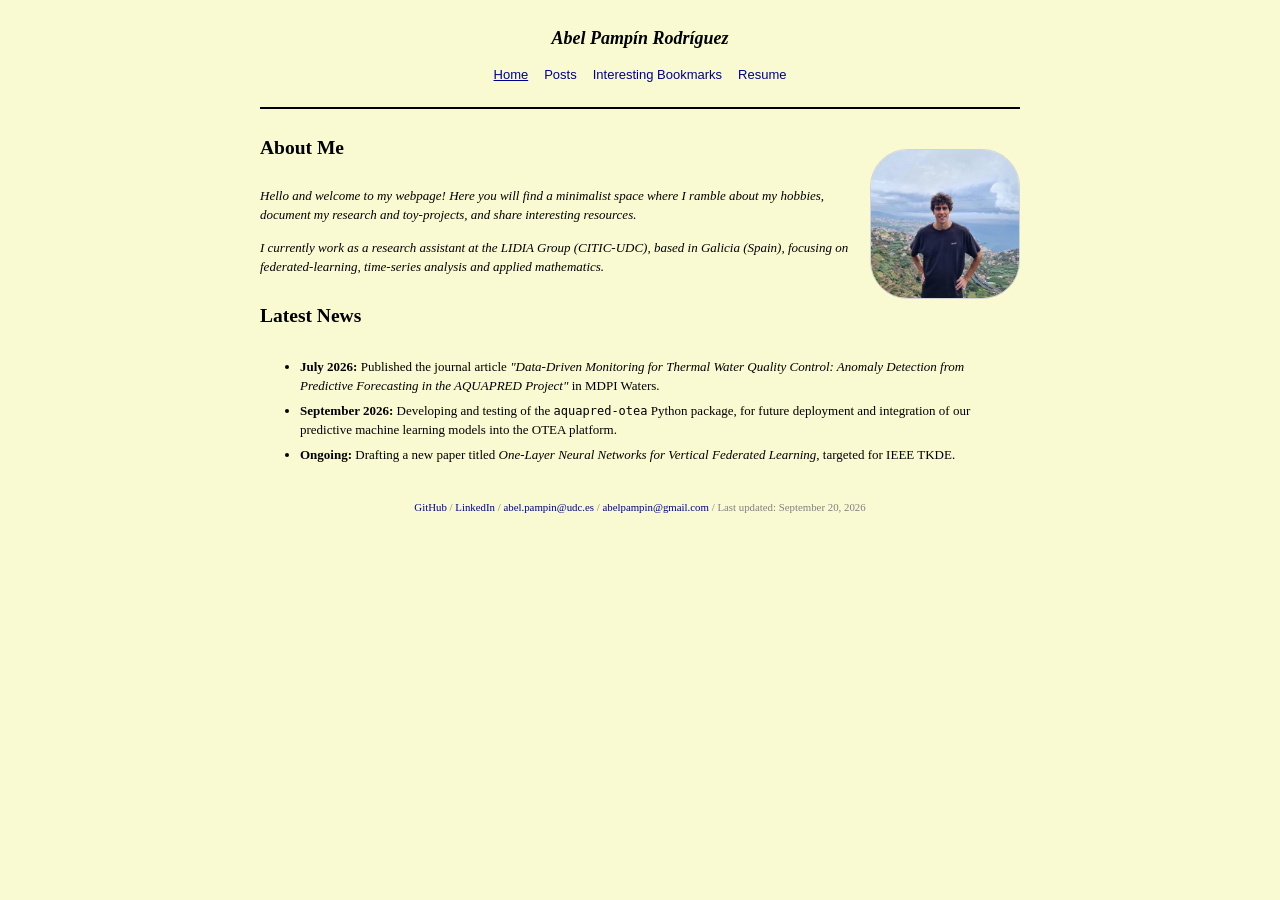
<file: index.html>
<!doctype html>
<html lang="en">
  <head>
    <meta charset="utf-8" />
    <meta name="author" content="Abel Pampín Rodríguez" />
    <meta name="description" content="Personal Web page" />
    <meta name="viewport" content="width=device-width, initial-scale=1.0" />

    <title>Abel's Home Page</title>
    <link href="/styles/basic.css" rel="stylesheet" />
    <link rel="icon" type="image/x-icon" href="/images/favicon.ico" />
  </head>
  <body>
    <header>
      <div class="profile">
        <h1>Abel Pampín Rodríguez</h1>
      </div>
      <nav>
        <ul>
          <li><a href="#" aria-current="page">Home</a></li>
          <li><a href="posts.html">Posts</a></li>
          <li><a href="bookmarks.html">Interesting Bookmarks</a></li>
          <li><a href="cv.html">Resume</a></li>
        </ul>
      </nav>
    </header>
    <main>
      <!-- SOBRE MI -->
      <section class="about-me">
        <img class="profile" src="/images/eu.jpg" alt="Profile picture" />
        <h2>About Me</h2>
        <p>
          Hello and welcome to my webpage! Here you will find a minimalist space
          where I ramble about my hobbies, document my research and
          toy-projects, and share interesting resources.
        </p>
        <p>
          I currently work as a research assistant at the LIDIA Group
          (CITIC-UDC), based in Galicia (Spain), focusing on federated-learning,
          time-series analysis and applied mathematics.
        </p>
      </section>
      <!-- NOTICIAS -->
      <section class="latest-news">
        <h2>Latest News</h2>
        <ul>
          <li>
            <strong>July 2026:</strong> Published the journal article
            <em
              >"Data-Driven Monitoring for Thermal Water Quality Control:
              Anomaly Detection from Predictive Forecasting in the AQUAPRED
              Project"</em
            >
            in MDPI Waters.
          </li>
          <li>
            <strong>September 2026:</strong> Developing and testing of the
            <code>aquapred-otea</code> Python package, for future deployment and
            integration of our predictive machine learning models into the OTEA
            platform.
          </li>
          <li>
            <strong>Ongoing:</strong> Drafting a new paper titled
            <em>One-Layer Neural Networks for Vertical Federated Learning</em>,
            targeted for IEEE TKDE.
          </li>
        </ul>
      </section>
    </main>
    <footer>
      <a href="https://github.com/abeludc93/">GitHub</a> /
      <a href="https://www.linkedin.com/in/abelpr">LinkedIn</a> /
      <a href="mailto:abel.pampin@udc.es">abel.pampin@udc.es</a> /
      <a href="mailto:abelpampin@gmail.com">abelpampin@gmail.com</a> /
      <span
        >Last updated:
        <time datetime="2026-09-20">September 20, 2026</time></span
      >
    </footer>
  </body>
</html>
</file>
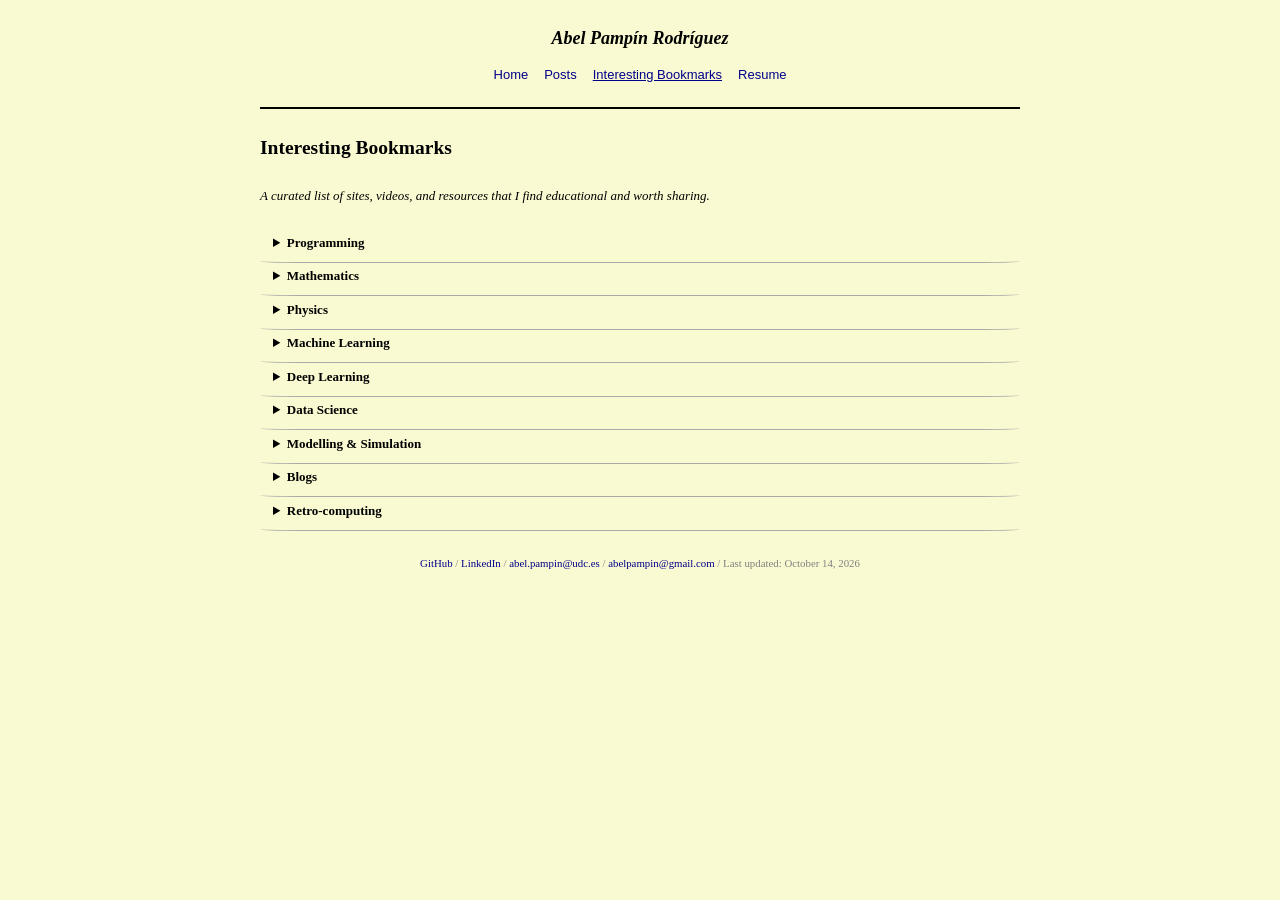
<file: bookmarks.html>
<!doctype html>
<html lang="en">
  <head>
    <meta charset="utf-8" />
    <meta name="author" content="Abel Pampín Rodríguez" />
    <meta name="description" content="Favourite Bookmarks - Abel's Web page" />
    <meta name="viewport" content="width=device-width, initial-scale=1.0" />

    <title>Interesting Bookmarks - Abel's Web</title>
    <link href="/styles/basic.css" rel="stylesheet" />
    <link rel="icon" type="image/x-icon" href="/images/favicon.ico" />
  </head>
  <body>
    <header>
      <div class="profile">
        <h1>Abel Pampín Rodríguez</h1>
      </div>
      <nav>
        <ul>
          <li><a href="index.html">Home</a></li>
          <li><a href="posts.html">Posts</a></li>
          <li><a href="#" aria-current="page">Interesting Bookmarks</a></li>
          <li><a href="cv.html">Resume</a></li>
        </ul>
      </nav>
    </header>
    <main>
      <section class="bookmarks-intro">
        <h2>Interesting Bookmarks</h2>
        <p>
          A curated list of sites, videos, and resources that I find educational
          and worth sharing.
        </p>
      </section>

      <!-- SECCIÓN: PROG -->
      <details name="bookmarks">
        <summary>Programming</summary>
        <table class="bookmark-table">
          <thead>
            <tr>
              <th>Resource</th>
              <th>Description</th>
            </tr>
          </thead>
          <tbody>
            <tr>
              <td>
                <a
                  href="https://www3.ntu.edu.sg/home/ehchua/programming/index.html"
                  target="_blank"
                  >yet another insignificant Programming Notes</a
                >
              </td>
              <td>
                A personal favourite containing programming notes and tutorials
                covering various languages (mostly Java) and concepts such as
                OOP, Databases, Webapps. Beginner friendly explanations from the
                ground-up. A must from Chua Hock-Chuan from the NTU University.
              </td>
            </tr>
            <tr>
              <td>
                <a href="https://www.mclibre.org/" target="_blank"
                  >Material Curricular Libre</a
                >
              </td>
              <td>
                Open educational resources and materials for web and software
                development (in Spanish). It also hosts a number of computer
                science magazines. Author: Bartolomé Sintes Marco.
              </td>
            </tr>
            <tr>
              <td>
                <a href="https://calmcode.io/" target="_blank">Calmcode.io</a>
              </td>
              <td>
                Short, clear, and calm video tutorials focusing on individual
                tools and libraries within the Python ecosystem. Comfy stuff.
                From Vincent D. Warmerdam, who's also a founding enginner of the
                much-beloved Marimo notebooks and whose personal blog
                (koaning.io) I also recommend.
              </td>
            </tr>
            <tr>
              <td>
                <a
                  href="https://developer.mozilla.org/en-US/docs/Learn_web_development"
                  target="_blank"
                  >MDN Web Docs</a
                >
              </td>
              <td>
                T&centerdot;H&centerdot;E reference platform for consulting and
                learning standard web development.
              </td>
            </tr>
            <tr>
              <td>
                <a
                  href="https://www.cs.yale.edu/homes/aspnes/classes/223/notes.html"
                  target="_blank"
                  >CPSC 223: Data Structures and Programming Techniques</a
                >
              </td>
              <td>
                This is a massive 2022 book from Yale. It covers all there is to
                know on both C programming and foundational data structures. I
                did not read the whole lot but it is quite useful for consulting
                thanks to its detailed table of contents - indexing around 800
                pages.
              </td>
            </tr>
            <tr>
              <td>
                <a
                  href="https://blogs.mathworks.com/student-lounge/2026/08/24/learn-matlab-a-students-guide/"
                  target="_blank"
                  >Learn MATLAB: A Student's guide</a
                >
              </td>
              <td>
                A great collection of resources, tutorials, cheat sheets and
                first steps for anyone starting to learn MATLAB. I specially
                recommend the MATLAB Onramp courses and this
                <a href="https://github.com/mathworks/awesome-matlab-students"
                  >awesome GitHub repository.
                </a>
              </td>
            </tr>
          </tbody>
        </table>
      </details>

      <!-- SECCIÓN: MATES -->
      <details name="bookmarks">
        <summary>Mathematics</summary>
        <table class="bookmark-table">
          <thead>
            <tr>
              <th>Resource</th>
              <th>Description</th>
            </tr>
          </thead>
          <tbody>
            <tr>
              <td>
                <a
                  href="http://hyperphysics.phy-astr.gsu.edu/hbase/hmat.html#hmath"
                  target="_blank"
                  >HyperMath</a
                >
              </td>
              <td>
                Concept maps and summary explanations of mathematical
                principles, applied statistics and their links to problems in
                physics and astronomy. Old but gold - &copy; 1998 C.R. Nave from
                Georgia State University.
              </td>
            </tr>
            <tr>
              <td>
                <a href="https://minireference.com/" target="_blank"
                  >No Bullshit Textbooks</a
                >
              </td>
              <td>
                A collection of books written by Ivan Savov, meant for students
                &amp; self-learners. It styles a straight-to-the-point attitude
                on calculus, mechanics, and linear algebra. Upcoming releases
                include statistics, physics and an engineering guide. I've only
                read the linear algebra look so far, but I loved it. It's a huge
                book that covers many concepts: you really can't get more for
                that price. I recommend checking the first pages of his books
                online and downloading his printable tutorials for free.
              </td>
            </tr>
            <tr>
              <td>
                <a href="https://www.bravernewmath.com/" target="_blank"
                  >Braver New Math</a
                >
              </td>
              <td>
                Seth Braver - mathematics professor in the South Puget Sound
                Community College - has published a series of books with fresh
                perspectives on learning mathematics that I'm particulary fond
                of. I began with his 'The Dark Art of Linear Algebra: an
                intuitive geometric approach', but I have since read 'Full
                Frontal Calculus' and 'Precalculus Made Difficult', all of which
                are really exceptional. A simple, humoristic and unique style
                that speaks highly of its author. Currently reading his
                'Lobachesky Illuminated' to shed some light on non-Euclidean
                geometry once and for all.
              </td>
            </tr>
            <tr>
              <td>
                <a
                  href="https://www.youtube.com/watch?v=LYCwHcHRhCg&list=PLKc2XOQp0dMwj9zAXD5LlWpriIXIrGaNb"
                  target="_blank"
                  >Penn Online Learning Calculus</a
                >
              </td>
              <td>
                A good YouTube series on Single Variable Calculus from the
                University of Pennsylvania's by Prof. Robert Ghrist.
              </td>
            </tr>
            <tr>
              <td>
                <a href="https://www.3blue1brown.com/" target="_blank"
                  >3Blue1Brown</a
                >
              </td>
              <td>
                I've got nothing else to say: the best animated visual
                explanations of a multitude of mathematical concepts. Grant
                Sanderson single-handledly developed <code>manim</code>, a
                graphics library for creating mathematical animations. His
                famous YouTube channel is golden.
              </td>
            </tr>
            <tr>
              <td>
                <a href="https://www.cs.us.es/~fsancho/Blog/" target="_blank"
                  >MatematIA</a
                >
              </td>
              <td>
                Blog of Universidad de Sevilla professor Fernando Sancho
                Caparrini, with detailed entries on a suite of computer science
                topics, mathematics and modelling; a real treat. There are also
                full
                <a
                  href="https://www.cs.us.es/~fsancho/Docencia/"
                  target="_blank"
                  >courses</a
                >
                on logic, machine learning, multi-agent modelling and much more.
              </td>
            </tr>
            <tr>
              <td>
                <a
                  href="https://maprieto.github.io/JB_Calculo1_UDC/capitulos/README.html"
                  target="_blank"
                  >Cálculo en una variable (UDC)</a
                >
              </td>
              <td>
                Collection of Jupyter notebooks covering single-variable
                calculus topics from Universidade da Coruña (in Spanish).
              </td>
            </tr>
            <tr>
              <td>
                <a
                  href="https://gced-cm.github.io/JB-Calculo2-UDC/capitulos/README.html"
                  target="_blank"
                  >Cálculo en varias variables (UDC)</a
                >
              </td>
              <td>
                Collection of Jupyter notebooks covering multivariable calculus
                topics from Universidade da Coruña (in Spanish).
              </td>
            </tr>
            <tr>
              <td>
                <a
                  href="https://www.uclm.es/conocimiento/cursos/algebra-1-es"
                  target="_blank"
                  >Algebra I (UCLM)</a
                >
              </td>
              <td>
                Course materials for Algebra I by Enrique Castillo at UCLM
                (available in
                <a
                  href="https://www.uclm.es/conocimiento/cursos/algebra-1-en"
                  target="_blank"
                  >English</a
                >
                &amp; Spanish).
              </td>
            </tr>
            <tr>
              <td>
                <a
                  href="https://www.uclm.es/conocimiento/cursos/algebra-2-es"
                  target="_blank"
                  >Algebra II (UCLM)</a
                >
              </td>
              <td>
                Course materials for Algebra II by Enrique Castillo at UCLM
                (available in
                <a
                  href="https://www.uclm.es/conocimiento/cursos/algebra-2-en"
                  target="_blank"
                  >English</a
                >
                &amp; Spanish).
              </td>
            </tr>
          </tbody>
        </table>
      </details>

      <!-- SECCIÓN: FISICA -->
      <details name="bookmarks">
        <summary>Physics</summary>
        <table class="bookmark-table">
          <thead>
            <tr>
              <th>Resource</th>
              <th>Description</th>
            </tr>
          </thead>
          <tbody>
            <tr>
              <td>
                <a
                  href="http://hyperphysics.phy-astr.gsu.edu/hbase/hph.html"
                  target="_blank"
                  >HyperPhysics</a
                >
              </td>
              <td>
                A broad and comprehensive exploration of different physics
                topics trough concept maps. © 2024 C.R. Nave from Georgia State
                University.
              </td>
            </tr>
            <tr>
              <td>
                <a href="https://javalab.org/en/" target="_blank">Javalab</a>
              </td>
              <td>
                A rich collectin of interactive science simulations and virtual
                experiments for educational purposes. Technology and mathematics
                demos can also be found. As far as I know, this is an old
                website created in 1996 by South Korean teacher Dong-joon Lee.
                As the name suggest, the first simulations were actually Java
                applets, but they have been completely remade w/ HTML5.
              </td>
            </tr>
            <tr>
              <td>
                <a
                  href="https://www.ibiblio.org/kuphaldt/electricCircuits/"
                  target="_blank"
                  >Electric Circuits</a
                >
              </td>
              <td>
                A free series of textbooks on the subjects of electricity and
                electronics. © 2000-2023, Tony R. Kuphaldt.
              </td>
            </tr>
            <tr>
              <td>
                <a
                  href="https://www.falstad.com/circuit/circuitjs.html"
                  target="_blank"
                  >Circuit Simulator</a
                >
              </td>
              <td>
                A useful, free and completely online electrical and electronic
                simulator written in JavaScript. (Paul Falstad / Iain Sharp)
              </td>
            </tr>
          </tbody>
        </table>
      </details>

      <!-- SECCIÓN: ML -->
      <details name="bookmarks">
        <summary>Machine Learning</summary>
        <table class="bookmark-table">
          <thead>
            <tr>
              <th>Resource</th>
              <th>Description</th>
            </tr>
          </thead>
          <tbody>
            <tr>
              <td>
                <a
                  href="https://amueller.github.io/aml/index.html"
                  target="_blank"
                  >Applied Machine Learning in Python</a
                >
              </td>
              <td>
                Excellent guide to machine learning by Andreas Müller, core
                contributor to scikit-learn, based on the course on ML that he
                held at Columbia, which I also recommend. It is a bottom-up free
                book which makes heavy use of notebooks and practices.
              </td>
            </tr>
            <tr>
              <td>
                <a
                  href="https://www.cs.columbia.edu/~amueller/comsw4995s20/schedule/"
                  target="_blank"
                  >Applied Machine Learning (Columbia)</a
                >
              </td>
              <td>
                You can find here the slides and video lectures for Andreas
                Müller's AML course at Columbia University. I recommend reading
                the slides or watching the corresponding video lectures before
                diving in the respective chapter from the previous link.
              </td>
            </tr>

            <tr>
              <td>
                <a
                  href="http://www.cs.cornell.edu/courses/cs4780/2018fa/lectures/index.html"
                  target="_blank"
                  >Machine Learning for Intelligent Systems</a
                >
              </td>
              <td>
                Course site for CS4780 at Cornell University by professor Kilian
                Weinberger. This course may seem old nowadays (Fall 2018), but
                it contains great materials and video lectures on different
                machine learning topics.
              </td>
            </tr>
            <tr>
              <td>
                <a
                  href="https://cs.nyu.edu/~yann/2010f-G22-2565-001/index.html"
                  target="_blank"
                  >Machine Learning and Pattern Recognition</a
                >
              </td>
              <td>
                This is the homepage for Yann LeCun ML course at NYU (Fall
                2010). I picked the last edition of said course, but there are
                available older versions from 2004. I've yet to review these,
                but it would be an interesting idea for a future post. Of
                course, practices involve LeCun's programming language, LUSH, a
                dialect of Lisp. I'll be covering these language, and some of
                the demos available, as well as a guide for its installation on
                modern machines in a future entry.
              </td>
            </tr>
            <tr>
              <td>
                <a href="https://cs229.stanford.edu/" target="_blank"
                  >CS229: Machine Learning</a
                >
              </td>
              <td>
                Stanford's legendary machine learning course taught by Andrew
                Ng. I've linked the current edition (Summer 2026). Search for
                the older Summer 2022 for Andrew's <em>opera prima</em>.
              </td>
            </tr>
            <tr>
              <td>
                <a
                  href="https://slama.dev/notes/introduction-to-machine-learning/"
                  target="_blank"
                  >Introduction to Machine Learning</a
                >
              </td>
              <td>
                Compendium of notes on ML basics by slama.dev (Tom) from Ullrich
                Köthe course at University of Heidelberg in 2022. I happen to
                known this webpage from this post, but I enjoyed his whole blog.
              </td>
            </tr>
            <tr>
              <td>
                <a
                  href="https://www.cs.us.es/~fsancho/Docencia/"
                  target="_blank"
                  >Cursos IA - Fernando Sancho Caparrini</a
                >
              </td>
              <td>
                Teaching materials and courses on Artificial Intelligence,
                Logic, and Agent Modelling with Julia, NetLogo &amp; Prolog (in
                Spanish). From University of Seville professor Fernando Sancho
                Caparrini, whose blog I also emphatically recommend.
              </td>
            </tr>
            <tr>
              <td>
                <a
                  href="http://personal.cimat.mx:8181/~mrivera/cursos/temas_aprendizaje.html"
                  target="_blank"
                  >Notas de Apredizaje Automático Profundo</a
                >
              </td>
              <td>
                Notes of Machine Learning by Mariano Rivera, in Spanish (CIMAT ©
                2022, Mexican Mathematical Research Center).
              </td>
            </tr>
          </tbody>
        </table>
      </details>

      <!-- SECCIÓN: DL -->
      <details name="bookmarks">
        <summary>Deep Learning</summary>
        <table class="bookmark-table">
          <thead>
            <tr>
              <th>Resource</th>
              <th>Description</th>
            </tr>
          </thead>
          <tbody>
            <tr>
              <td>
                <a
                  href="http://neuralnetworksanddeeplearning.com/index.html"
                  target="_blank"
                  >Neural networks and Deep learning</a
                >
              </td>
              <td>
                The all-time classic 2015 online book by Michael Nielsen
                explaining the core principles of neural networks. A relatively
                short must-read for newcomers on DL.
              </td>
            </tr>
            <tr>
              <td>
                <a href="https://www.deeplearningbook.org/" target="_blank"
                  >Deep Learning Book</a
                >
              </td>
              <td>
                Another classic on deep learning by legends Ian Goodfellow,
                Yoshua Bengio, and Aaron Courville (MIT Press). Online HTML
                format but printable. It is a good follow-up after Nielsen's
                <em>Neural networks and Deep learning</em>.
              </td>
            </tr>
            <tr>
              <td>
                <a href="https://atcold.github.io/didactics" target="_blank"
                  >ML and DL courses</a
                >
              </td>
              <td>
                Although I also list Alfredo Canziani entire webpage under
                <i>Blogs &amp; Educational Pages</i>, I like to reference here
                directly his collection of courses on ML &amp; DL that he
                generously uploads for free. Most of them are teaching materials
                from his NYU classes.
              </td>
            </tr>
            <tr>
              <td>
                <a href="https://cs230.stanford.edu/" target="_blank"
                  >CS230: Deep Learning</a
                >
              </td>
              <td>
                Another classic, Stanford's 2018 deep learning course taught by
                Andrew Ng. You can find slides on different topics under
                <i>Syllabus</i> and corresponding video-classes under
                <i>Lecture Videos</i>.
              </td>
            </tr>
            <tr>
              <td>
                <a
                  href="https://github.com/NNDesignDeepLearning"
                  target="_blank"
                  >Neural Network Design</a
                >
              </td>
              <td>
                I encountered this book -by Hagan, Demuth, Beale &amp; De Jesús-
                after firing up the <em>Neural Networks</em> section on the
                <code>demo</code> app of Matlab 5.0 of all places. I was baffled
                with the quality of simulations and interactive figures that the
                team had created in order to promote their book. Later, I was
                delighted to know that the same authors created a Python package
                that ports those same demos, called <code>nndesigndemos</code>.
                Furthermore, they are working of a follow-up book, focusng of
                deep neural networks. All code and textbooks are freely
                available online.
              </td>
            </tr>
            <tr>
              <td>
                <a href="https://sebastianraschka.com/teaching/" target="_blank"
                  >Sebastian Raschka's Courses</a
                >
              </td>
              <td>
                Sebastian is a former professor in the department of Statistics
                at the UWM and is better known for his excellent free video
                lectures, notebooks and courses on both machine learning - but
                specially - on deep learning. I recommend his famous
                <em>Build a Large Languague Model (From Scratch)</em> as a good
                in-depth intro to LLMs.
              </td>
            </tr>
            <tr>
              <td>
                <a href="https://fleuret.org/francois/lbdl.html" target="_blank"
                  >The Little Book of Deep Learning</a
                >
              </td>
              <td>
                A compact, phone-formatted introduction to deep learning by
                François Fleuret. It is relatively brief but it cuts straight to
                the point. It's a nice resource to have at hand and as a quick
                look-up for consultation.
              </td>
            </tr>
            <tr>
              <td>
                <a href="https://course.fast.ai/" target="_blank"
                  >Practical Deep Learning for Coders</a
                >
              </td>
              <td>
                Jeremy Howard, cofounder of Fast.ai and ex-president at Kaggle,
                teaches this renowned top-down course to deep learning, with an
                examples first approach, consisting of 9 lessons of hour and a
                half each, plus additional &amp; freely available material. I
                personally did not watch this series yet, but I will let Peter
                Norvig (Researh Director @ Google) convice you:
                <cite
                  >... this is one of the best sources for a programmer to
                  become proficient in deep learning.</cite
                >. To finish off, they have recently released a second part
                focusing of teaching Stable Diffusion.
              </td>
            </tr>
            <tr>
              <td>
                <a href="https://udlbook.github.io/udlbook/" target="_blank"
                  >Understanding Deep Learning</a
                >
              </td>
              <td>
                Online book providing a modern overview of deep learning
                concepts, such as Transformers, LLMs, NLP, CV, RL, but also ML
                &amp; Optimization theory. By Simon J.D. Prince. I did not
                review this material yet but it strikes me as good quality.
                Also, for those a hands-on approach, there are lots of code
                notebooks available (68!) with examples covering the whole text.
              </td>
            </tr>
          </tbody>
        </table>
      </details>

      <!-- SECCIÓN: DATA SCIENCE -->
      <details name="bookmarks">
        <summary>Data Science</summary>
        <table class="bookmark-table">
          <thead>
            <tr>
              <th>Resource</th>
              <th>Description</th>
            </tr>
          </thead>
          <tbody>
            <tr>
              <td>
                <a
                  href="https://theoryandpractice.org/stats-ds-book/intro.html"
                  target="_blank"
                  >Statistics and Data Science</a
                >
              </td>
              <td>
                A <em>jupyter book</em> on data science and statistics by Prof.
                Cranmer of NYU Physics, conceived as a graduate-level course.
                Although the recorded lectures are not available (unless you're
                a student of NYU), there collection of notebooks on different
                topics such as probability, statistics and ML are wonderful.
              </td>
            </tr>
            <tr>
              <td>
                <a href="https://cienciadedatos.net/" target="_blank"
                  >Ciencia de datos</a
                >
              </td>
              <td>
                Free divulgative web offering theory and practical examples in
                both R and Python on statistics, forecasting and data science
                topics. Available primarily in Spanish, but also English and
                Chinese. Great team!
              </td>
            </tr>
          </tbody>
        </table>
      </details>

      <!-- SECCIÓN: M2I -->
      <details name="bookmarks">
        <summary>Modelling &amp; Simulation</summary>
        <table class="bookmark-table">
          <thead>
            <tr>
              <th>Resource</th>
              <th>Description</th>
            </tr>
          </thead>
          <tbody>
            <tr>
              <td>
                <a
                  href="https://faculty.washington.edu/kutz/page5/page23/"
                  target="_blank"
                  >Nathan Kutz</a
                >
              </td>
              <td>
                Lecture materials and videos on applied math, focused on
                data-driven methods, by Nathan Kutz and Steven Brunton, from the
                University of Washington. This is a magnificient resource, feel
                free to explore Nathan's website for more material. (example:
                book connecting data science with dynamical systems and control
                <a href="https://databookuw.com/" target="_blank"
                  >Data Driven Science and Engineering</a
                >).
              </td>
            </tr>
            <tr>
              <td>
                <a href="https://www.eigensteve.com/" target="_blank"
                  >Steven Brunton</a
                >
              </td>
              <td>
                It's Eigensteve. His
                <a
                  href="https://www.youtube.com/channel/UCm5mt-A4w61lknZ9lCsZtBw"
                  target="_blank"
                  >YouTube channel</a
                >
                alone is worth a gold mine. He has video courses on pretty much
                everything related with modelling and data science: engineering
                maths, dynamical systems, ML, RL, PhysicsML, control theory,
                statistics &amp; probability... you name it.
                <i>-I'M A BIG FAN-</i>.
              </td>
            </tr>
            <tr>
              <td>
                <a href="https://www.mathworks.com/moler.html" target="_blank"
                  >Cleve Moler's Textbooks</a
                >
              </td>
              <td>
                Co-author of the LINPACK &amp; EISPACK libraries, founder and
                chief scientist of MathWorks&copy;, Cleve Moler was MATLAB. The
                folks at MathWorks have two of his textbooks online, alongside
                course materials: <em>Numerical Computing with MATLAB</em>, and
                <em>Experiments with MATLAB</em>.
              </td>
            </tr>
            <tr>
              <td>
                <a href="https://beltoforion.de/en/" target="_blank"
                  >Belt Of Orion</a
                >
              </td>
              <td>
                Great STEM articles on Mathematics, Physics, and Computer
                Science (example: numerical comparison using a pendulum
                <a
                  href="https://beltoforion.de/en/runge-kutta_vs_euler/index.php"
                  target="_blank"
                  >Runge Kutta vs Euler</a
                >). Sadly, it does not have a large collection of posts, but
                every one of them is worth reading!
              </td>
            </tr>
            <tr>
              <td>
                <a
                  href="https://brianmcfee.net/dstbook-site/content/intro.html"
                  target="_blank"
                  >Digital Signals Theory</a
                >
              </td>
              <td>
                Online book on digital signal processing that follows the course
                syllabus for
                <em>Fundamentals of Digitals Signals Theory (I)</em> by NYU
                professor Brian McFee.
              </td>
            </tr>
            <tr>
              <td>
                <a
                  href="https://sabs-r3.github.io/scientific-computing/unit_0_introduction/"
                  target="_blank"
                  >Modelling and Scientific Computing in Python</a
                >
              </td>
              <td>
                An online course on modelling and scientific computing with
                Python created for the Oxford Doctoral Training Centre by Martin
                Robinson.
              </td>
            </tr>
            <tr>
              <td>
                <a
                  href="https://sabs-r3.github.io/ScientificComputingInMatlab/unit_0_introduction/"
                  target="_blank"
                  >Scientific Computing in MATLAB</a
                >
              </td>
              <td>
                A brief online course on scientific computing using MATLAB. It's
                not quite analogous to the previous one, but it's shorter and
                nicely put. Created by Martin Robinson for the Oxford Doctoral
                Training Centre.
              </td>
            </tr>
          </tbody>
        </table>
      </details>

      <!-- SECCIÓN: BLOGS -->
      <details name="bookmarks">
        <summary>Blogs</summary>
        <table class="bookmark-table">
          <thead>
            <tr>
              <th>Resource</th>
              <th>Description</th>
            </tr>
          </thead>
          <tbody>
            <tr>
              <td>
                <a href="https://karpathy.ai/" target="_blank"
                  >Andrej Karphaty</a
                >
              </td>
              <td>
                Cofounder of OpenAI, former employee at Tesla, Stanford
                professor, currently working for Anthropic and devoted to
                educational resources and materials (Eureka Labs and his
                blogs/GitHub repositories prove so). I love his short-to-medium
                sizes blog entries about AI and ML. I personally recommend
                starting with his
                <a href="https://karpathy.github.io/" target="_blank"
                  >old blog</a
                >, reading in chronological order, right until mid 2018, when he
                briefly detoured and started posting on
                <a href="https://karpathy.medium.com/" target="_blank"
                  >Medium instead</a
                >. Apart from the linked website on the left column, nowadays he
                also more off-topic posts regurlarly under
                <a href="https://karpathy.bearblog.dev/blog/">bearblog</a>, but
                the best thing is to make sure to follow his
                <a href="https://github.com/karpathy">GitHub repository</a>!
              </td>
            </tr>
            <tr>
              <td>
                <a href="https://www.norvig.com/" target="_blank"
                  >Peter Norvig</a
                >
              </td>
              <td>
                Personal site of AI pioneer and research director at Google
                Peter Norvig. Co-author with Stuart Russell of the must-read
                book
                <em>Artificial Intelligence: A Modern Approach</em>. I also
                really enjoy his short tutorials (for instance,
                <i>Lispy: Scheme Interpreter in Python</i>) and
                <abbr title="Infrequently Asked Questions">IAQ</abbr> posts.
              </td>
            </tr>
            <tr>
              <td>
                <a href="http://yann.lecun.com/" target="_blank">Yann LeCun</a>
              </td>
              <td>
                Home page of the Turing Award winner and Chairman of
                <a href="https://amilabs.xyz/">AMI Labs</a>. Apart from a large
                collection of free courses on ML and Pattern Recognition based
                directly on courses he taught on the late 2000's (<a
                  href="https://cs.nyu.edu/~yann/courses.html"
                  >TEACHING</a
                >), he's also a fellow model airplane enthuasist. Finally, I
                recommend checking out his Lush and DjVu software projects, I'll
                write a future post talking about them.
              </td>
            </tr>
            <tr>
              <td>
                <a href="https://atcold.github.io/" target="_blank"
                  >Alfredo Canziani</a
                >
              </td>
              <td>
                Personal webpage of Alfredo Canziani, professor of Computer
                Science at the NYU, and mentored by Yann LeCun. He's devoted to
                free education and I've got huge respect for that. He's posted
                several of his DL and ML courses online, with video lectures and
                materials under the <i>Didactics</i> page. He's also finish a
                major book called
                <em>Deep Learning with an Energy perspective</em>, which I'm
                eager to read. I recommend following him on Twitter/GitHub to
                stay updated.
              </td>
            </tr>
            <tr>
              <td>
                <a href="https://bellard.org/" target="_blank"
                  >Fabrice Bellard</a
                >
              </td>
              <td>
                Prolific and discrete programmer, author of tools susch as
                FFmpeg, QEMU, tcc, and many-many others. His webpage is a
                personal laboratory with all of his creations: a must-visit.
                Want to run a full-fledged
                <a href="https://bellard.org/jslinux/">operating system</a> in
                your webbrowser?
              </td>
            </tr>
            <tr>
              <td>
                <a href="https://blogs.mathworks.com/cleve/" target="_blank"
                  >Cleve Moler's Blog</a
                >
              </td>
              <td>
                Blog of Creator of MATLAB and founder of MathWorks&copy;, Cleve
                Moler, on scientific computing, maths and history. All
                good-reads.
              </td>
            </tr>
            <tr>
              <td>
                <a
                  href="https://meteo.unican.es/temp/castie/APLICACION%20DE%20CURSOS/CURSOSINTERNET.html"
                  target="_blank"
                  >Enrique Castillo</a
                >
              </td>
              <td>
                Academic courses on algebra, optimization, statistics and
                engineering applications materials from the excellent professor
                and member of the Royal Academy of Sciences of Spain, Enrique
                Castillo. (resources in both English &amp; Spanish)
              </td>
            </tr>
            <tr>
              <td>
                <a href="https://people.idsia.ch/~juergen/" target="_blank"
                  >Juergen Schmidhuber</a
                >
              </td>
              <td>
                Home page of the co-creator of LSTM (and <i>many other</i> DL
                networks such as adversarial networks GAN and unnormalised
                linear transformers). All his papers are milestones in the
                field.
              </td>
            </tr>
            <tr>
              <td>
                <a href="https://colah.github.io/" target="_blank"
                  >Colah's Blog</a
                >
              </td>
              <td>
                Who else besides an AI interpretability expert could make such
                incredible visual explanations and representations of neural
                networks? Anthropic co-founder, and Google Brain &amp; OpenAI
                researcher Christopher Olah. I believe his most recent posts are
                hosted over at
                <a href="https://distill.pub/" target="_blank">Distill</a>. Both
                sites are worth checking out!
              </td>
            </tr>
            <tr>
              <td>
                <a href="https://lilianweng.github.io/" target="_blank"
                  >Lil'Log</a
                >
              </td>
              <td>
                Profound, high-quality technical dives into DL and AI
                architectures since 2017 from now OpenAI technical staff Lilian
                Weng. Good reads.
              </td>
            </tr>
            <tr>
              <td>
                <a href="https://thoregraepel.github.io/" target="_blank"
                  >Thore Graepel Webpage</a
                >
              </td>
              <td>
                I've recently come across the interesting and resourceful
                webpage of Thore Grapel, a lifelong ML researcher and DeepMind
                member who worked within the AlphaGo team. Lots of fascinating
                posts on reasoning, and overall an insider view of someone who
                worked on the first program ever that won the best professional
                Go player.
              </td>
            </tr>
            <tr>
              <td>
                <a href="https://koaning.io/" target="_blank"
                  >Vincent Warmerdam's Blog</a
                >
              </td>
              <td>
                Blog from
                <a href="https://calmcode.io/" target="_blank">calmcode</a>
                creator and data-person Vincent. He currently works at marimo,
                which are a kind of <i>live</i> and reactive Jupyter networks. I
                love his work.
              </td>
            </tr>
            <tr>
              <td>
                <a href="https://amueller.github.io/" target="_blank"
                  >Andreas Müller</a
                >
              </td>
              <td>
                ML professor and scikit-learn core contributor's personal
                webpage. He's also the author of O'Reillys' book
                <em>Introduction to Machine Learning with Python</em>, which is
                the recommended material for his Columbia and NYU teaching
                courses on Applied Machine Learning that are now freely
                availalabe online (<a
                  href="https://www.youtube.com/@AndreasMueller/courses"
                  target="_blank"
                  >video lectures</a
                >
                and
                <a
                  href="https://www.cs.columbia.edu/~amueller/courses/"
                  target="_blank"
                  >slides</a
                >).
              </td>
            </tr>
            <tr>
              <td>
                <a href="https://www.cs.ucr.edu/~eamonn/" target="_blank"
                  >Eamonn J. Keogh</a
                >
              </td>
              <td>
                Webpage of distinguished professor of the University of
                California Eamonn Keogh, known for his work on the Matrix
                Profile, a technique for time series data mining. He hosts
                tutorials, publications and news related to time series
                classification, anomaly detection and clustering. It's
                worthwhile checking it out!
              </td>
            </tr>
            <tr>
              <td>
                <a href="https://rtavenar.github.io/teaching/" target="_blank"
                  >Romain Tavenard</a
                >
              </td>
              <td>
                Professor at Université Rennes focused on time-series analysis
                and machine learning. I've linked directly to his lectures based
                on course materials of DL &amp; ML for time series. Great stuff!
              </td>
            </tr>
            <tr>
              <td>
                <a href="https://tung-dn.github.io/index.html" target="_blank"
                  >Tung Nguyen</a
                >
              </td>
              <td>
                I can't remember exactly how I found out about this research
                blog, but I liked it. It is a portfolio of a post-doctoral
                fellow at the University of Manchester. Under the
                <a
                  href="https://tung-dn.github.io/programming.html"
                  target="_blank"
                  >programming</a
                >
                tab he hosts multiple Python tutorials on ML concepts.
              </td>
            </tr>
            <tr>
              <td>
                <a href="https://slama.dev/" target="_blank">slama.dev</a>
              </td>
              <td>
                Tomáš Sláma webpage. Similar to the previous case, I think I
                found this blog because of some his notes on GANs, ML and the
                <em>manim</em> graphics library. Besides, he has a great YouTube
                channel, but his notes based on course materials from his
                Master's in Heidelberg are excellent.
              </td>
            </tr>
            <!--Mas bien miscelanea-->
            <tr>
              <td>
                <a
                  href="https://visualrambling.space/dithering-part-1/"
                  target="_blank"
                  >Visual Rambling</a
                >
              </td>
              <td>
                I might start a new <i>miscellaneous</i> section with this one,
                but for now it stays here. A fascinating and wonderfully crafted
                exploration of dithering graphics algorithms.
              </td>
            </tr>
            <tr>
              <td>
                <a href="https://hayyoth.org/" target="_blank">Hayyoth</a>
              </td>
              <td>
                In the age of AI, there is a growing movement of people
                dedicated to preserve the art of manually crafting programs.
                Hayyoth is one of those persons.
              </td>
            </tr>
          </tbody>
        </table>
      </details>

      <!-- SECCIÓN: RETRO-->
      <details name="bookmarks">
        <summary>Retro-computing</summary>
        <table class="bookmark-table">
          <thead>
            <tr>
              <th>Resource</th>
              <th>Description</th>
            </tr>
          </thead>
          <tbody>
            <tr>
              <td>
                <a href="https://theoldnet.com/" target="_blank">The Old Net</a>
              </td>
              <td>
                A portal to browse the early web exactly as it was in the 90s
                and 00s. As you may guess, it uses the Internet Archive as a
                proxy. Nonetheless, it has a great collection of old classic and
                random webpages. Fun stuff.
              </td>
            </tr>

            <tr>
              <td>
                <a href="https://protoweb.org/" target="_blank">ProtoWeb</a>
              </td>
              <td>
                A free proxy service that hosts restored historical internet
                sites. The difference with the previous service is that they
                cured and restored each website to the smallest detail, so when
                you redirect an old machine (virtual or not) webbrowser with it,
                it really feels like a time machine. The downside is that they
                have a shorter list of restores sited, defaulting to the
                Internet Archive versions otherwise.
              </td>
            </tr>

            <tr>
              <td>
                <a
                  href="https://en.wikipedia.org/wiki/List_of_Coronet_Films_films"
                  target="_blank"
                  >Coronet Films</a
                >
              </td>
              <td>
                List of Coronet Films - an archive of old educational films. I
                enjoy watching these films. I've yet to prepare a good
                collection on PBS educational goldies.
              </td>
            </tr>
            <tr>
              <td>
                <a href="https://archive.org/" target="_blank"
                  >Internet Archive</a
                >
              </td>
              <td>
                Probably the most important webpage on the planet. No need for
                extra comments.
              </td>
            </tr>
          </tbody>
        </table>
      </details>

      <!-- TODO: canales de Youtube-->
    </main>
    <footer>
      <a href="https://github.com/abeludc93/">GitHub</a> /
      <a href="https://www.linkedin.com/in/abelpr">LinkedIn</a> /
      <a href="mailto:abel.pampin@udc.es">abel.pampin@udc.es</a> /
      <a href="mailto:abelpampin@gmail.com">abelpampin@gmail.com</a> /
      <span
        >Last updated: <time datetime="2026-10-14">October 14, 2026</time></span
      >
    </footer>
  </body>
</html>
</file>
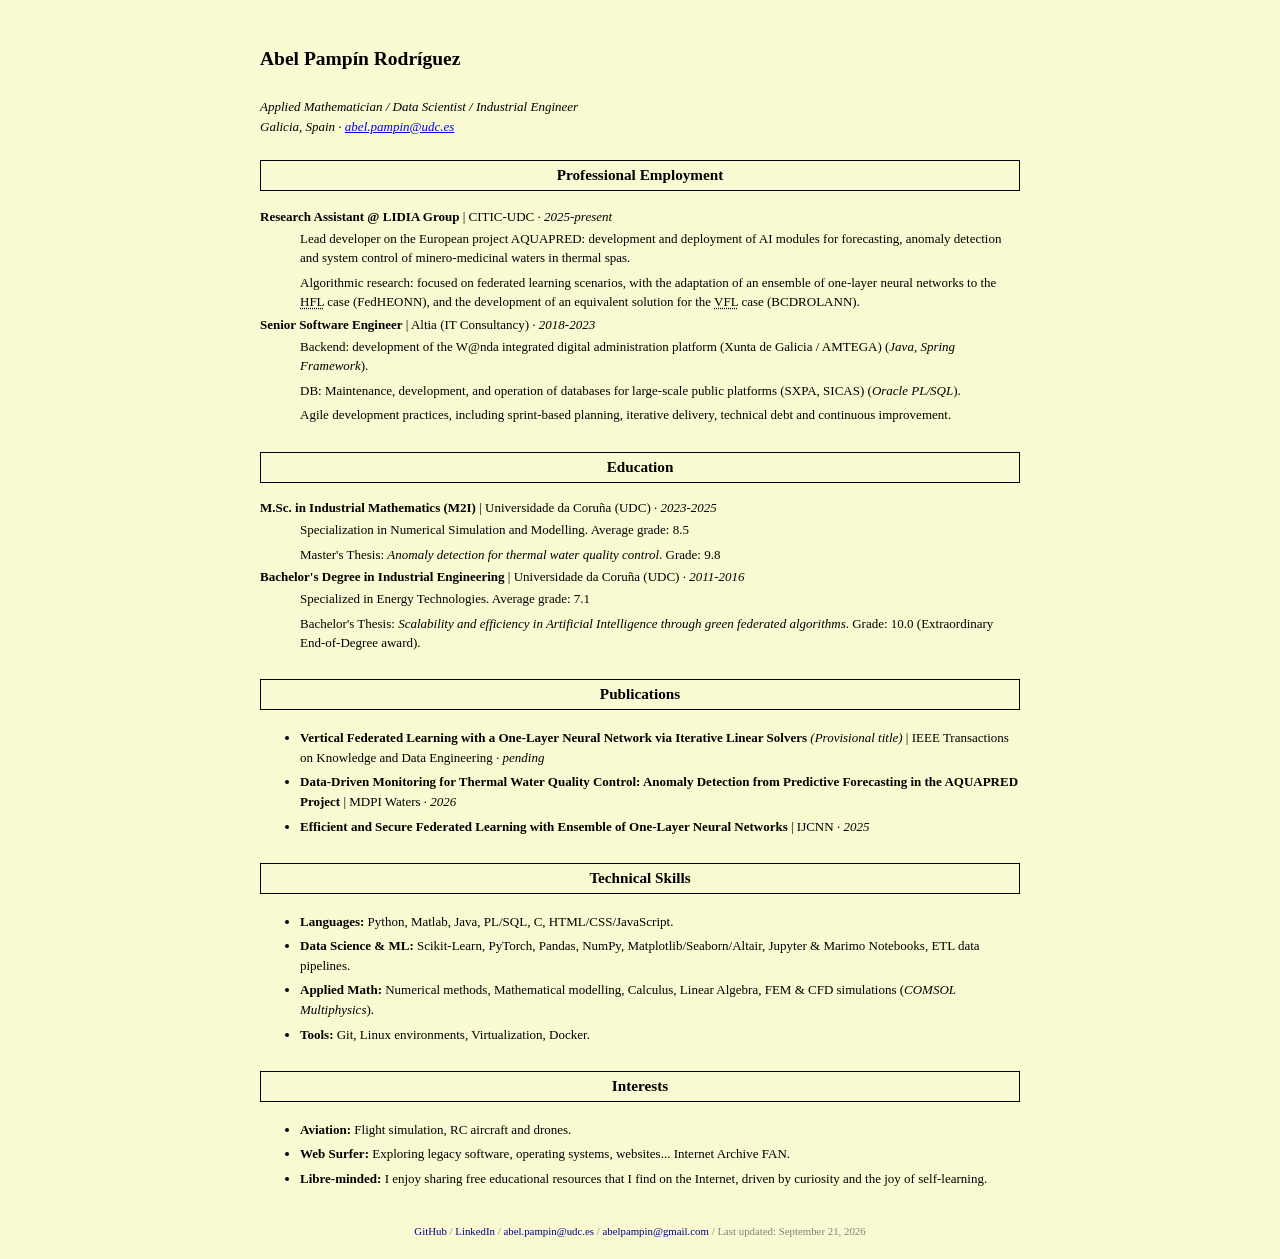
<file: cv.html>
<!doctype html>
<html lang="en">
  <head>
    <meta charset="utf-8" />
    <meta name="author" content="Abel Pampín Rodríguez" />
    <meta name="description" content="Resume / CV - Abel's Space" />
    <meta name="viewport" content="width=device-width, initial-scale=1.0" />

    <title>Resume - Abel's Home Page</title>
    <link href="styles/basic.css" rel="stylesheet" />
    <link rel="icon" type="image/x-icon" href="/images/favicon.ico" />
  </head>
  <body>
    <main>
      <!-- Encabezado -->
      <section>
        <h2>Abel Pampín Rodríguez</h2>
        <p>
          Applied Mathematician / Data Scientist / Industrial Engineer<br />
          Galicia, Spain &middot;
          <a href="mailto:abel.pampin@udc.es">abel.pampin@udc.es</a>
        </p>
      </section>

      <!-- Experiencia -->
      <section class="resume">
        <h3>Professional Employment</h3>
        <dl>
          <dt>
            <strong>Research Assistant @ LIDIA Group</strong> | CITIC-UDC
            &middot; <em>2025-present</em>
          </dt>
          <dd>
            Lead developer on the European project AQUAPRED: development and
            deployment of AI modules for forecasting, anomaly detection and
            system control of minero-medicinal waters in thermal spas.
          </dd>
          <dd>
            Algorithmic research: focused on federated learning scenarios, with
            the adaptation of an ensemble of one-layer neural networks to the
            <abbr title="Horizontal Federated Learning">HFL</abbr> case
            (FedHEONN), and the development of an equivalent solution for the
            <abbr title="Vertical Federated Learning">VFL</abbr> case
            (BCDROLANN).
          </dd>

          <dt>
            <strong>Senior Software Engineer</strong> | Altia (IT Consultancy)
            &middot; <em>2018-2023</em>
          </dt>
          <dd>
            Backend: development of the W@nda integrated digital administration
            platform (Xunta de Galicia / AMTEGA) (<i>Java, Spring Framework</i
            >).
          </dd>
          <dd>
            DB: Maintenance, development, and operation of databases for
            large-scale public platforms (SXPA, SICAS) (<i>Oracle PL/SQL</i>).
          </dd>
          <dd>
            Agile development practices, including sprint-based planning,
            iterative delivery, technical debt and continuous improvement.
          </dd>
        </dl>
      </section>

      <!-- Educacion -->
      <section class="resume">
        <h3>Education</h3>
        <dl>
          <dt>
            <strong>M.Sc. in Industrial Mathematics (M2I)</strong> |
            Universidade da Coruña (UDC) &middot; <em>2023-2025</em>
          </dt>
          <dd>
            Specialization in Numerical Simulation and Modelling. Average grade:
            8.5
          </dd>
          <dd>
            Master's Thesis:
            <em>Anomaly detection for thermal water quality control</em>. Grade:
            9.8
          </dd>

          <dt>
            <strong>Bachelor's Degree in Industrial Engineering</strong> |
            Universidade da Coruña (UDC) &middot; <em>2011-2016</em>
          </dt>
          <dd>Specialized in Energy Technologies. Average grade: 7.1</dd>
          <dd>
            Bachelor's Thesis:
            <em
              >Scalability and efficiency in Artificial Intelligence through
              green federated algorithms</em
            >. Grade: 10.0 (Extraordinary End-of-Degree award).
          </dd>
        </dl>
      </section>

      <!-- Publicaciones -->
      <section class="resume">
        <h3>Publications</h3>
        <ul class="publications-list">
          <li>
            <strong
              >Vertical Federated Learning with a One-Layer Neural Network via
              Iterative Linear Solvers</strong
            >
            <em>(Provisional title)</em> | IEEE Transactions on Knowledge and
            Data Engineering &middot; <em>pending</em>
          </li>
          <li>
            <strong
              >Data-Driven Monitoring for Thermal Water Quality Control: Anomaly
              Detection from Predictive Forecasting in the AQUAPRED
              Project</strong
            >
            | MDPI Waters &middot; <em>2026</em>
          </li>
          <li>
            <strong
              >Efficient and Secure Federated Learning with Ensemble of
              One-Layer Neural Networks</strong
            >
            | IJCNN &middot; <em>2025</em>
          </li>
        </ul>
      </section>

      <!-- Stack -->
      <section class="resume">
        <h3>Technical Skills</h3>
        <ul>
          <li>
            <strong>Languages:</strong> Python, Matlab, Java, PL/SQL, C,
            HTML/CSS/JavaScript.
          </li>
          <li>
            <strong>Data Science &amp; ML:</strong> Scikit-Learn, PyTorch,
            Pandas, NumPy, Matplotlib/Seaborn/Altair, Jupyter &amp; Marimo
            Notebooks, ETL data pipelines.
          </li>
          <li>
            <strong>Applied Math:</strong> Numerical methods, Mathematical
            modelling, Calculus, Linear Algebra, FEM &amp; CFD simulations (<i
              >COMSOL Multiphysics</i
            >).
          </li>
          <li>
            <strong>Tools:</strong> Git, Linux environments, Virtualization,
            Docker.
          </li>
        </ul>
      </section>

      <!-- Otros -->
      <section class="resume">
        <h3>Interests</h3>
        <ul>
          <li>
            <strong>Aviation:</strong> Flight simulation, RC aircraft and
            drones.
          </li>
          <li>
            <strong>Web Surfer:</strong> Exploring legacy software, operating
            systems, websites... Internet Archive FAN.
          </li>
          <li>
            <strong>Libre-minded:</strong> I enjoy sharing free educational
            resources that I find on the Internet, driven by curiosity and the
            joy of self-learning.
          </li>
        </ul>
      </section>
    </main>

    <footer>
      <a href="https://github.com/abeludc93/">GitHub</a> /
      <a href="https://www.linkedin.com/in/abelpr">LinkedIn</a> /
      <a href="mailto:abel.pampin@udc.es">abel.pampin@udc.es</a> /
      <a href="mailto:abelpampin@gmail.com">abelpampin@gmail.com</a> /
      <span
        >Last updated:
        <time datetime="2026-09-21">September 21, 2026</time></span
      >
    </footer>
  </body>
</html>
</file>
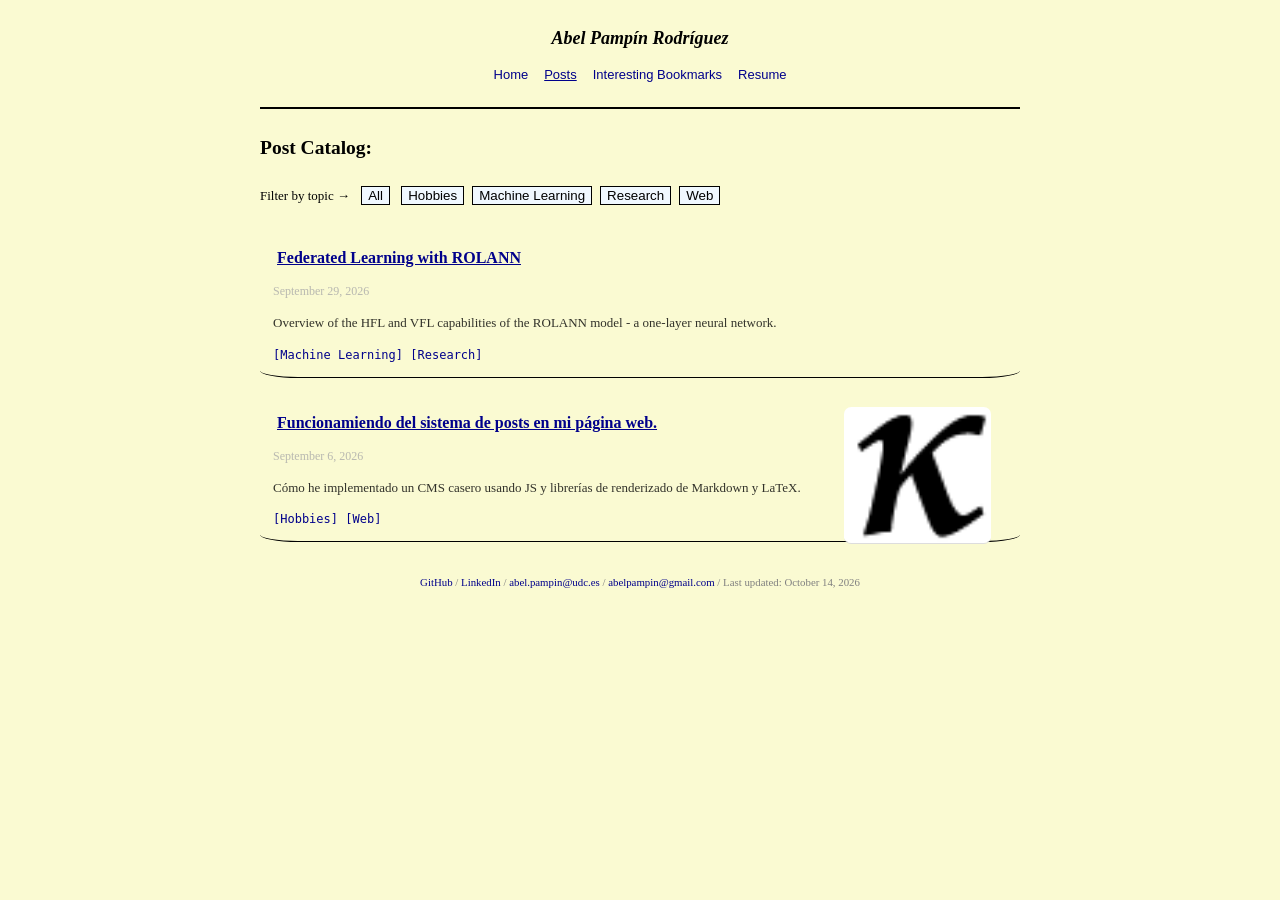
<file: posts.html>
<!doctype html>
<html lang="en">
  <head>
    <meta charset="utf-8" />
    <meta name="author" content="Abel Pampín Rodríguez" />
    <meta name="description" content="Personal Web page" />
    <meta name="viewport" content="width=device-width, initial-scale=1.0" />

    <title>Recent Posts</title>
    <link href="/styles/basic.css" rel="stylesheet" />
    <link rel="icon" type="image/x-icon" href="/images/favicon.ico" />
    <script src="/js/render.js"></script>
  </head>
  <body>
    <header>
      <div class="profile">
        <h1>Abel Pampín Rodríguez</h1>
      </div>
      <nav>
        <ul>
          <li><a href="index.html">Home</a></li>
          <li><a href="#" aria-current="page">Posts</a></li>
          <li><a href="bookmarks.html">Interesting Bookmarks</a></li>
          <li><a href="cv.html">Resume</a></li>
        </ul>
      </nav>
    </header>

    <main>
      <section class="catalog-header">
        <h2>Post Catalog:</h2>
        <!-- Filtros categorias-->
        <div id="filter-buttons">
          <span>Filter by topic &rightarrow;</span>
          <button onclick="filterPosts('all')">All</button>
        </div>
      </section>
      <!--Catalogo dinamico-->
      <section id="posts-grid" class="posts-grid">
        <p>Loading post catalog ...</p>
      </section>
    </main>

    <footer>
      <a href="https://github.com/abeludc93/">GitHub</a> /
      <a href="https://www.linkedin.com/in/abelpr">LinkedIn</a> /
      <a href="mailto:abel.pampin@udc.es">abel.pampin@udc.es</a> /
      <a href="mailto:abelpampin@gmail.com">abelpampin@gmail.com</a> /
      <span
        >Last updated: <time datetime="2026-10-14">October 14, 2026</time></span
      >
    </footer>

    <script>
      initCatalog();
    </script>
  </body>
</html>
</file>
<file: styles/basic.css>
* {
  box-sizing: border-box;
}

/*Estilo principal*/
body {
  /*Fuentes y colores*/
  font-family: Georgia, "Times New Roman", Times, serif;
  line-height: 1.5;
  color: black;
  background-color: lightgoldenrodyellow;
  /*Centramos contenido*/
  max-width: 800px;
  margin: 0 auto;
  padding: 20px;
  font-size: small;
}

::selection {
  background: yellow;
}

/*Navegación y perfil*/
body > header {
  display: flex;
  flex-direction: column;
  align-items: center;
  /*Borde inferior menú*/
  border-bottom: 2px solid black;
  padding-bottom: 20px;
  margin-bottom: 10px;
  user-select: none;
}

div.profile {
  text-align: center;
  margin-bottom: 10px;
}

div.profile h1 {
  margin: 5px 0 0 0;
  font-style: italic;
  font-size: large;
}

img.profile {
  border-radius: 25%;
  width: 150px;
  height: 150px;
  border: 1px solid lightgray;
  float: right;
  margin-top: 1rem;
}

/*Menú de navegación horizontal*/
nav ul {
  list-style-type: none;
  padding: 0;
  margin: 0;
  display: flex;
  flex-wrap: wrap;
  justify-content: center;
  gap: 1rem;
}

nav a {
  text-decoration: none;
  color: darkblue;
  font-family: Arial, Helvetica, sans-serif;
}

nav a:hover,
nav a[aria-current="page"] {
  text-decoration: underline;
}

/*Contenido main: secciones y articulos*/
main section,
main > section > h2 {
  margin-top: 1.5rem;
  margin-bottom: 1.5rem;
}

main > section > p {
  font-style: italic;
}

/*Catalogo posts*/
section article {
  margin-bottom: 1rem;
  margin-top: 1rem;
  padding: 1em;
  border-bottom: 1px solid black;
  border-radius: 5%;
}

article h3 {
  margin: 0.25rem;
  font-size: medium;
}

article h3 a {
  color: darkblue;
}

article a:hover {
  text-decoration: none;
}

article p {
  opacity: 80%;
}

/*Pie de página*/
footer {
  text-align: center;
  font-size: smaller;
  color: grey;
  padding-top: 0.5rem;
  margin-top: 1rem;
}

footer a,
footer a:visited {
  text-decoration: none;
  color: darkblue;
}

/*Tablas*/
table.bookmark-table {
  width: 100%;
  border-collapse: collapse;
  margin-bottom: 1rem;
  margin-top: 1rem;
}

table.bookmark-table th {
  font-weight: lighter;
  font-family: "Courier New", Courier, monospace;
  text-align: center;
  vertical-align: top;
}

table.bookmark-table td:first-child {
  width: 30%;
}

table td {
  border: 1px solid black;
  padding: 0.5rem 1rem;
}

/*Acordeón*/
details {
  border-bottom: 1px solid darkgray;
  border-radius: 5%;
  padding-bottom: 0.25em;
  padding-top: 0.25em;
  padding-left: 1em;
  padding-right: 0em;
}

summary {
  font-weight: bold;
  margin: -0.5em -0.5em 0;
  padding: 0.5em;
  user-select: none;
}

details[open] {
  border-bottom: 0px;
}

/*CV*/
section.resume > h3 {
  border: 1px solid black;
  padding: 0.2rem;
  text-align: center;
}

section.resume dd,
li {
  padding: 0.2em 0em;
}

/*Catalogo de posts*/
.post-tags {
  font-size: 0.75rem;
  font-family: monospace;
  color: darkblue;
}

.post-date {
  font-size: 0.75rem;
  color: darkgrey;
}

.post-thumbnail {
  width: 20%;
  max-width: 20%;
  height: 100%;
  max-height: 100%;
  float: right;
  object-fit: cover;
  border-bottom: 1px solid #ddd;
  border-radius: 5%;
  margin-left: 1rem;
  margin-right: 1rem;
}

div#filter-buttons button {
  background-color: aliceblue;
  color: black;
  border: 1px solid black;
  margin-inline-start: 0.5rem;
}

/*Lector de posts*/
img[alt$="-img"] {
  display: block;
  margin: 0 auto;
  border: 1px solid black;
  max-width: 95%;
  height: auto;
}
img[alt*="-full"] {
  width: 90%;
}
img[alt*="-half"] {
  width: 50%;
}
img[alt*="-quarter"] {
  width: 25%;
}
img[alt*="-left"] {
  float: left;
  margin-right: 1em;
}
img[alt*="-right"] {
  float: right;
  margin-left: 1em;
}
</file>
